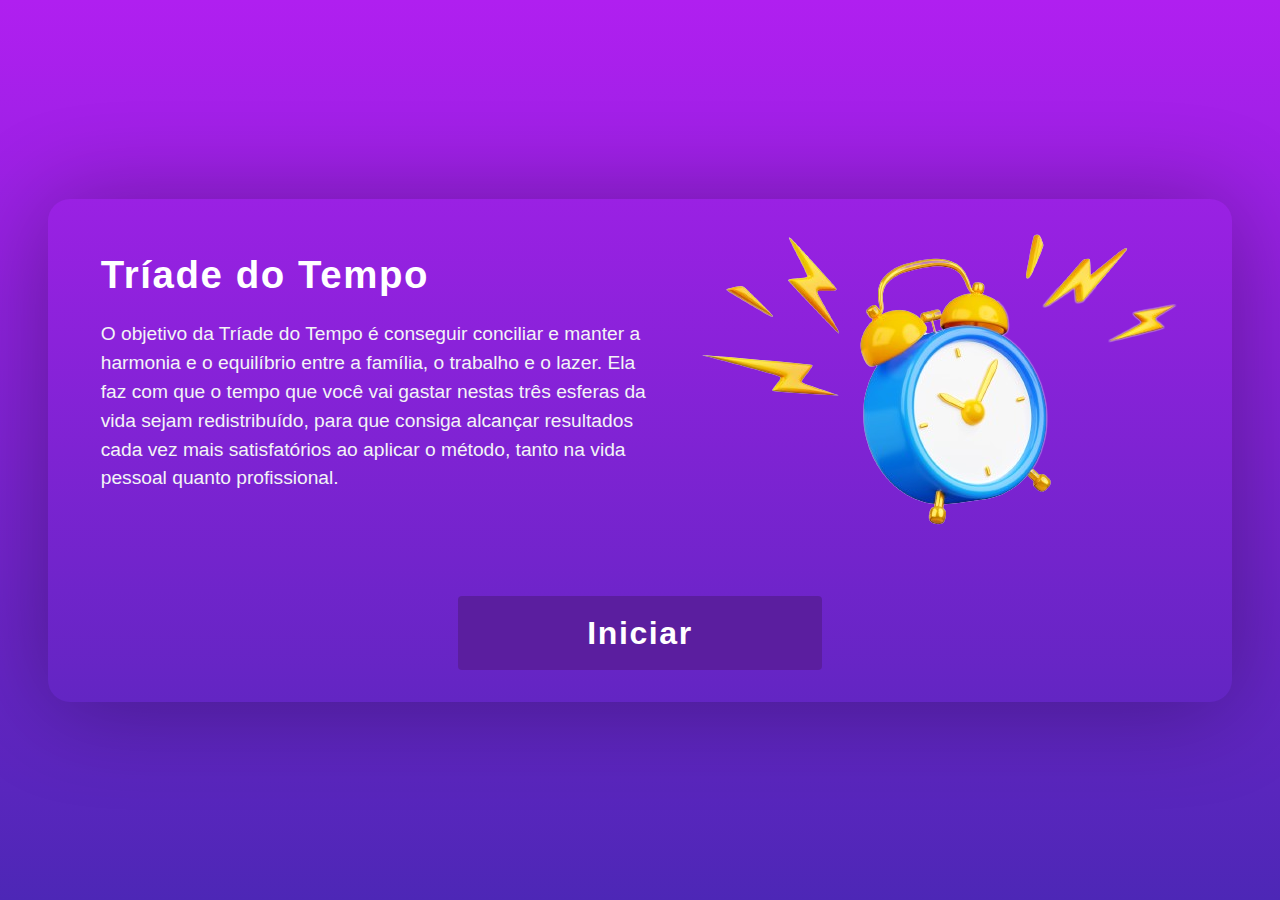
<file: index.html>
<!DOCTYPE html>
<html lang="pt-br">
<head>
 <meta charset="UTF-8">
 <meta name="viewport" content="width=device-width, initial-scale=1.0">
 <link rel="stylesheet" href="assets/style.css">
 <title>Triade do tempo</title>
</head>
<body>
  <div class="bg-fundo">

      <header>

        <div class="inicio">
          <div class="texto">
            <h1 class="text-teste">Tríade do Tempo</h1>
            <p>O objetivo da Tríade do Tempo é conseguir conciliar e manter a harmonia e o equilíbrio entre a família, o trabalho e o lazer. Ela faz com que o tempo que você vai gastar nestas três esferas da vida sejam redistribuído, para que consiga alcançar resultados cada vez mais satisfatórios ao aplicar o método, tanto na vida pessoal quanto profissional.</p>
          </div>
          <!-- <img src="./assets/img/relogio.jpg" /> -->
          <div class="image">
            <img src="./assets/img/relogio2.png" />
          </div>
        </div>

        <div class="box-btt">
          <a href="teste.html">
            <button
              class="transition-all  btt-iniciar"
            > <span>Iniciar</span>
            </button>
          </a>
        </div>
      </header>
  </div>
</div>
</body>
</html>
</file>
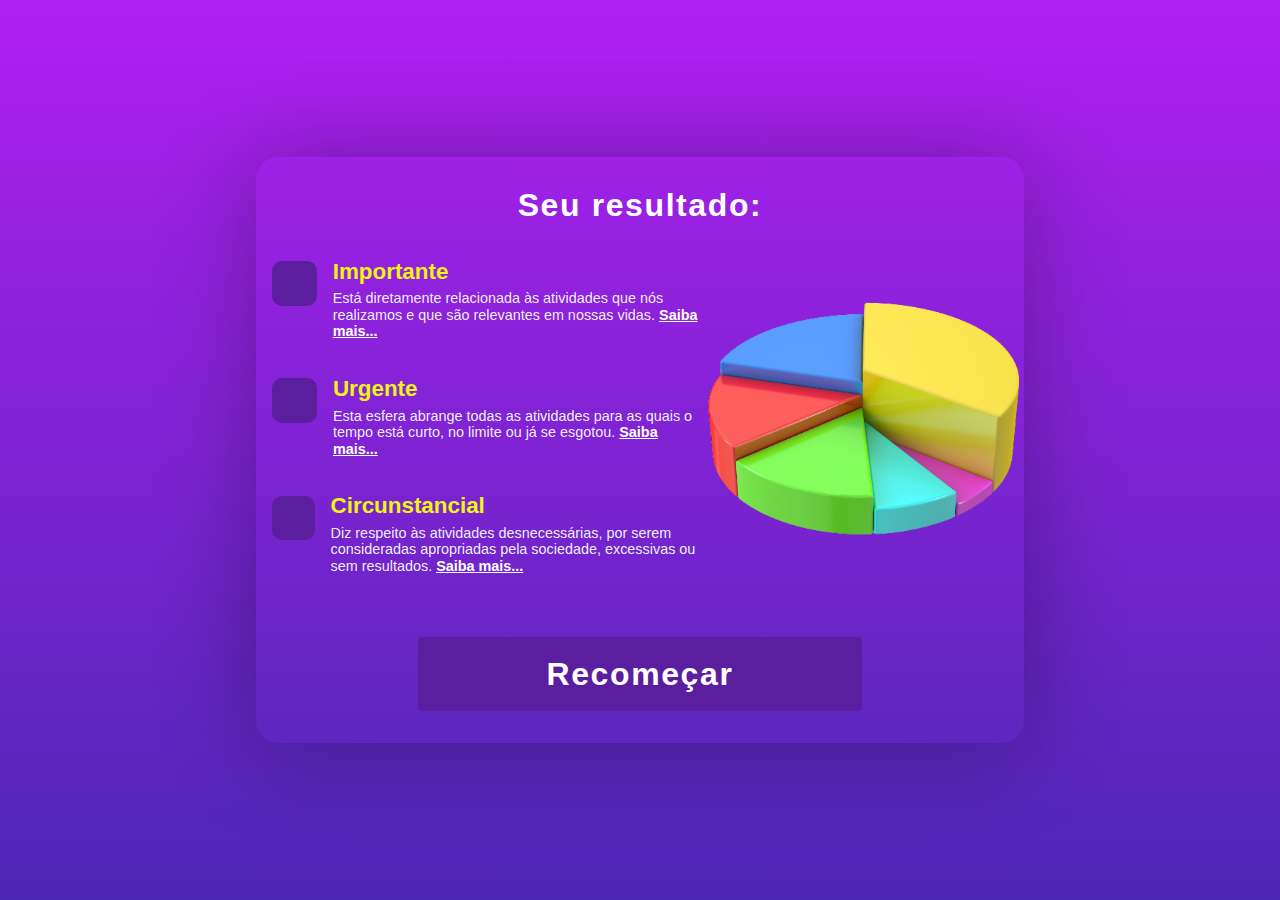
<file: resultado.html>
<!DOCTYPE html>
<html lang="pt-br">
  <head>
    <meta charset="UTF-8" />
    <meta http-equiv="X-UA-Compatible" content="IE=edge" />
    <meta name="viewport" content="width=device-width, initial-scale=1.0" />
    <link rel="stylesheet" href="assets/style.css" />
    <title>Resultado</title>
  </head>
  <body>
    <div class="bg-fundo">
      <div class="resultado">
        <span class="text-result">Seu resultado:</span>
        <div class="resposta">
          <div class="legenda">
            <div class="text">
              <span class="circulo" id="altA"></span>
              <div class="desc">
                <h2>Importante</h2>
                <p>
                  Está diretamente relacionada às atividades que nós realizamos
                  e que são relevantes em nossas vidas.
                  <a href="conjuntoA.html" target="_blank">Saiba mais... </a>
                </p>
              </div>
            </div>
            <div class="text">
              <span class="circulo" id="altB"></span>
              <div class="desc">
                <h2>Urgente</h2>
                <p>
                  Esta esfera abrange todas as atividades para as quais o tempo
                  está curto, no limite ou já se esgotou.
                  <a href="conjuntoA.html" target="_blank">Saiba mais... </a>
                </p>
              </div>
            </div>

            <div class="text">
              <span class="circulo" id="altC"></span>
              <div class="desc">
                <h2>Circunstancial</h2>
                <p>
                  Diz respeito às atividades desnecessárias, por serem
                  consideradas apropriadas pela sociedade, excessivas ou sem
                  resultados.
                  <a href="conjuntoA.html" target="_blank">Saiba mais... </a>
                </p>
              </div>
            </div>
          </div>
          <div class="grafico">
            <img src="assets/img/grafico.png" alt="" />
          </div>
        </div>
        <div class="box-btt">
          <a href="index.html">
            <button class="transition-all btt-iniciar">
              <span>Recomeçar</span>
            </button>
          </a>
        </div>
      </div>
    </div>

    <script>
      document.getElementById('altA').innerHTML = localStorage.getItem('exibeA')
      document.getElementById('altB').innerHTML = localStorage.getItem('exibeB')
      document.getElementById('altC').innerHTML = localStorage.getItem('exibeC')
    </script>
  </body>
</html>
</file>
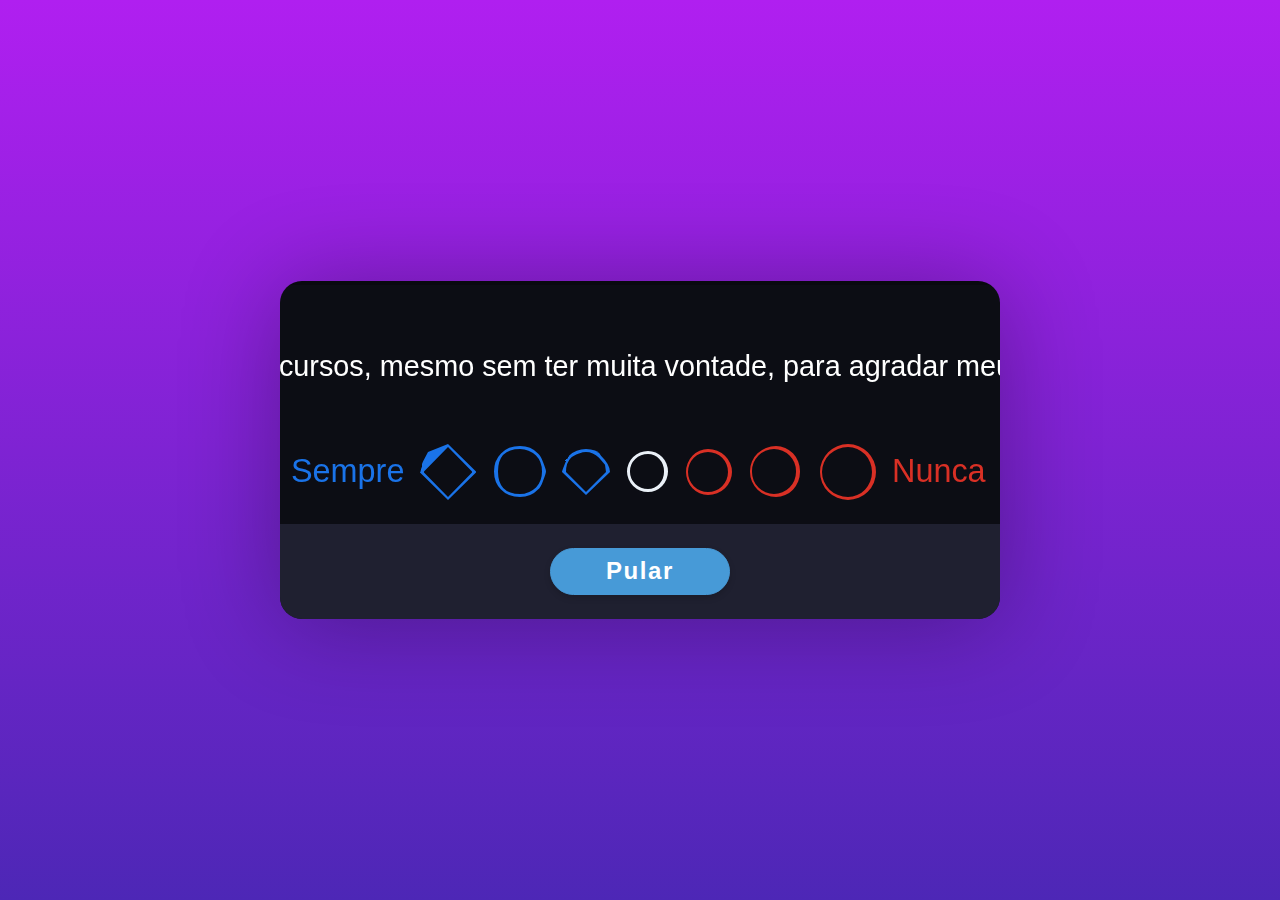
<file: teste.html>
<!DOCTYPE html>
<html lang="pt-br">
<head>
 <meta charset="UTF-8">
 <meta name="viewport" content="width=device-width, initial-scale=1.0">
 <link rel="stylesheet" href="assets/style.css">
 <link rel="stylesheet" href="assets/swiper-bundle.min.css" />

 <title>Teste</title>
</head>
<body>
 <div class="bg-fundo">
   <div class="quiz">
   <div class="swiper mySwiper">
    <form action ="resposta.php" method="post" id="form" class="swiper-wrapper">
      <div id="question1" class="swiper-slide conteudo"> 
          <div class="pergunta">
            <h2 class="text-pergunta"> Costumo ir a eventos, festas ou cursos, mesmo sem ter muita vontade, para agradar meu chefe meus amigos ou família. </h2>
          </div>
          <div class="options">
              <div class="caption text--positivo">Sempre</div>
              <div class="radios">
                  <label class="t-opcoes" for="um-um">
                    <input 
                    aria-label="I strongly agree" 
                    aria-busy="false" 
                    id="um-um" 
                    class="alt" 
                    name="alt1" 
                    type="radio" 
                    tabindex="-1" 
                    value="-3" >
                    <span class="radio-style size70 positivo "> </span>
                  </label>
                  <label class="t-opcoes" for="um-dois">
                    <input 
                    aria-label="I moderately agree" 
                    aria-busy="false" 
                    id="um-dois" 
                    class="alt" 
                    name="alt1"  
                    type="radio" 
                    tabindex="-1" 
                    value="-2" >
                    <span class="radio-style size56 positivo ">  </span>
                  </label>
                  <label class="t-opcoes" for="um-tres">
                    <input 
                    aria-label="I agree" 
                    aria-busy="false" 
                    id="um-tres" 
                    class="alt" 
                    name="alt1" 
                    type="radio" 
                    tabindex="-1" 
                    value="-1" >
                    <span class="radio-style size46 positivo "></span>
                  </label>
                  <label class="t-opcoes" for="um-quatro">
                    <input  
                    aria-label="I am not sure" 
                    aria-busy="false" 
                    data-focus-first="true" 
                    id="um-quatro" 
                    class="alt" 
                    name="alt1"  
                    type="radio" 
                    tabindex="0" 
                    value="0"  >
                    <span class="radio-style size36 neutro" >  </span>
                  </label>
                  <label class="t-opcoes" for="um-cinco">
                    <input 
                    aria-label="I disagree" 
                    aria-busy="false" 
                    id="um-cinco" 
                    class="alt" 
                    name="alt1" 
                    type="radio" 
                    tabindex="-1" 
                    value="1" >
                    <span class="radio-style size46 negativo" >  </span>
                  </label>
                  <label class="t-opcoes" for="um-seis">
                    <input 
                    aria-label="I moderately disagree" 
                    aria-busy="false" 
                    id="um-seis" 
                    class="alt" 
                    name="alt1" 
                    type="radio" 
                    tabindex="-1" 
                    value="2" >
                    <span class="radio-style size56 negativo" ></span>
                  </label>
                  <label class="t-opcoes" for="um-sete">
                    <input  
                    aria-label="I strongly disagree" 
                    aria-busy="false" 
                    id="um-sete" 
                    class="alt" 
                    name="alt1" 
                    type="radio" 
                    tabindex="-1" 
                    value="3"  
                    required="">
                    <span class="radio-style size70 negativo" > </span>
                  </label>
              </div>
              <div class="caption  text--negativo">Nunca</div>
              <div class="mobile">
                <div class="caption-mobile text--positivo">
                Sempre</div>
                <div class="caption-mobile  text--negativo">
                Nunca</div> 
              </div>
          </div>
      </div>
      <div id="question2" class="swiper-slide conteudo">
          <div class="pergunta">
            <h2 class="text-pergunta"> Não consigo realizar tudo que me propus fazer no dia e preciso fazer hora extra e levar trabalho para casa  Costumo ir a eventos, festas ou cursos, mesmo sem ter muita vontade, para agradar meu chefe meus amigos ou família. </h2>
          </div>
          <div class="options">
          <div class="caption text--positivo">Sempre</div>
          <div class="radios">
            <label class="t-opcoes" for="dois-um">
              <input 
              aria-label="I strongly agree" 
              aria-busy="false" 
              id="dois-um" 
              class="alt" 
              name="alt2" 
              type="radio" 
              tabindex="-1" 
              value="-3" >
              <span class="radio-style size70 positivo "> </span>
            </label>
            <label class="t-opcoes" for="dois-dois">
              <input 
              aria-label="I moderately agree" 
              aria-busy="false" 
              id="dois-dois" 
              class="alt" 
              name="alt2"  
              type="radio" 
              tabindex="-1" 
              value="-2" >
              <span class="radio-style size56 positivo ">  </span>
            </label>
            <label class="t-opcoes" for="dois-tres">
              <input 
              aria-label="I agree" 
              aria-busy="false" 
              id="dois-tres" 
              class="alt" 
              name="alt2" 
              type="radio" 
              tabindex="-1" 
              value="-1" >
              <span class="radio-style size46 positivo "></span>
            </label>
            <label class="t-opcoes" for="dois-quatro">
              <input  
              aria-label="I am not sure" 
              aria-busy="false" 
              data-focus-first="true" 
              id="dois-quatro" 
              class="alt" 
              name="alt2"  
              type="radio" 
              tabindex="0" 
              value="0"  >
              <span class="radio-style size36 neutro" >  </span>
            </label>
            <label class="t-opcoes" for="dois-cinco">
              <input 
              aria-label="I disagree" 
              aria-busy="false" 
              id="dois-cinco" 
              class="alt" 
              name="alt2" 
              type="radio" 
              tabindex="-1" 
              value="1" >
              <span class="radio-style size46 negativo" >  </span>
            </label>
            <label class="t-opcoes" for="dois-seis">
              <input 
              aria-label="I moderately disagree" 
              aria-busy="false" 
              id="dois-seis" 
              class="alt" 
              name="alt2" 
              type="radio" 
              tabindex="-1" 
              value="2" >
              <span class="radio-style size56 negativo" ></span>
            </label>
            <label class="t-opcoes" for="dois-sete">
              <input  
              aria-label="I strongly disagree" 
              aria-busy="false" 
              id="dois-sete" 
              class="alt" 
              name="alt2" 
              type="radio" 
              tabindex="-1" 
              value="3"  
              required="">
              <span class="radio-style size70 negativo" > </span>
            </label>
          </div>
          <div class="caption  text--negativo">Nunca</div>
          <div class="mobile">
            <div class="caption-mobile text--positivo">
            Sempre</div>
            <div class="caption-mobile  text--negativo">
            Nunca</div>
          </div>
          </div>
      </div>
      <div id="question3" class="swiper-slide conteudo">
          <div class="pergunta">
            <h2 class="text-pergunta"> Costumo ir a eventos, festas ou cursos, mesmo sem ter muita vontade, para agradar meu chefe meus amigos ou família. </h2>
          </div>
          <div class="options">
          <div  class="caption text--positivo">Sempre</div>
          <div class="radios">
            <label class="t-opcoes" for="tres-um">
              <input 
              aria-label="I strongly agree" 
              aria-busy="false" 
              id="tres-um" 
              class="alt" 
              name="alt3" 
              type="radio" 
              tabindex="-1" 
              value="-3" >
              <span class="radio-style size70 positivo "> </span>
            </label>
            <label class="t-opcoes" for="tres-dois">
              <input 
              aria-label="I moderately agree" 
              aria-busy="false" 
              id="tres-dois" 
              class="alt" 
              name="alt3"  
              type="radio" 
              tabindex="-1" 
              value="-2" >
              <span class="radio-style size56 positivo ">  </span>
            </label>
            <label class="t-opcoes" for="tres-tres">
              <input 
              aria-label="I agree" 
              aria-busy="false" 
              id="tres-tres" 
              class="alt" 
              name="alt3" 
              type="radio" 
              tabindex="-1" 
              value="-1" >
              <span class="radio-style size46 positivo "></span>
            </label>
            <label class="t-opcoes" for="tres-quatro">
              <input  
              aria-label="I am not sure" 
              aria-busy="false" 
              data-focus-first="true" 
              id="tres-quatro" 
              class="alt" 
              name="alt3"  
              type="radio" 
              tabindex="0" 
              value="0"  >
              <span class="radio-style size36 neutro" >  </span>
            </label>
            <label class="t-opcoes" for="tres-cinco">
              <input 
              aria-label="I disagree" 
              aria-busy="false" 
              id="tres-cinco" 
              class="alt" 
              name="alt3" 
              type="radio" 
              tabindex="-1" 
              value="1" >
              <span class="radio-style size46 negativo" >  </span>
            </label>
            <label class="t-opcoes" for="tres-seis">
              <input 
              aria-label="I moderately disagree" 
              aria-busy="false" 
              id="tres-seis" 
              class="alt" 
              name="alt3" 
              type="radio" 
              tabindex="-1" 
              value="2" >
              <span class="radio-style size56 negativo" ></span>
            </label>
            <label class="t-opcoes" for="tres-sete">
              <input  
              aria-label="I strongly disagree" 
              aria-busy="false" 
              id="tres-sete" 
              class="alt" 
              name="alt3" 
              type="radio" 
              tabindex="-1" 
              value="3"  
              required="">
              <span class="radio-style size70 negativo" > </span>
            </label>
          </div>
          <div class="caption  text--negativo">Nunca</div>
          <div class="mobile">
            <div class="caption-mobile text--positivo">
            Sempre</div>
            <div class="caption-mobile  text--negativo">
            Nunca</div>
          </div>
          </div>
      </div>
      <div id="question4" class="swiper-slide conteudo">
          <div class="pergunta">
            <h2 class="text-pergunta"> Não consigo realizar tudo que me propus fazer no dia e preciso fazer hora extra e levar trabalho para casa  </h2>
          </div>
          <div class="options">
          <div class="caption text--positivo">Sempre</div>
          <div class="radios">
            <label class="t-opcoes" for="quatro-um">
              <input 
              aria-label="I strongly agree" 
              aria-busy="false" 
              id="quatro-um" 
              class="alt" 
              name="alt4" 
              type="radio" 
              tabindex="-1" 
              value="-3" >
              <span class="radio-style size70 positivo "> </span>
            </label>
            <label class="t-opcoes" for="quatro-dois">
              <input 
              aria-label="I moderately agree" 
              aria-busy="false" 
              id="quatro-dois" 
              class="alt" 
              name="alt4"  
              type="radio" 
              tabindex="-1" 
              value="-2" >
              <span class="radio-style size56 positivo ">  </span>
            </label>
            <label class="t-opcoes" for="quatro-tres">
              <input 
              aria-label="I agree" 
              aria-busy="false" 
              id="quatro-tres" 
              class="alt" 
              name="alt4" 
              type="radio" 
              tabindex="-1" 
              value="-1" >
              <span class="radio-style size46 positivo "></span>
            </label>
            <label class="t-opcoes" for="quatro-quatro">
              <input  
              aria-label="I am not sure" 
              aria-busy="false" 
              data-focus-first="true" 
              id="quatro-quatro" 
              class="alt" 
              name="alt4"  
              type="radio" 
              tabindex="0" 
              value="0"  >
              <span class="radio-style size36 neutro" >  </span>
            </label>
            <label class="t-opcoes" for="quatro-cinco">
              <input 
              aria-label="I disagree" 
              aria-busy="false" 
              id="quatro-cinco" 
              class="alt" 
              name="alt4" 
              type="radio" 
              tabindex="-1" 
              value="1" >
              <span class="radio-style size46 negativo" >  </span>
            </label>
            <label class="t-opcoes" for="quatro-seis">
              <input 
              aria-label="I moderately disagree" 
              aria-busy="false" 
              id="quatro-seis" 
              class="alt" 
              name="alt4" 
              type="radio" 
              tabindex="-1"
               value="2" >
              <span class="radio-style size56 negativo" ></span>
            </label>
            <label class="t-opcoes" for="quatro-sete">
              <input  
              aria-label="I strongly disagree" 
              aria-busy="false" 
              id="quatro-sete" 
              class="alt" 
              name="alt4" 
              type="radio" 
              tabindex="-1" 
              value="3"  
              required="">
              <span class="radio-style size70 negativo" > </span>
            </label>
          </div>
          <div class="caption  text--negativo">Nunca</div>
          <div class="mobile">
            <div class="caption-mobile text--positivo">
            Sempre</div>
            <div class="caption-mobile  text--negativo">
            Nunca</div>
          </div>
          </div>
      </div>
      <div id="question5" class="swiper-slide conteudo">
          <div class="pergunta">
            <h2 class="text-pergunta"> Não consigo realizar tudo que me propus fazer no dia e preciso fazer hora extra e levar trabalho para casa  </h2>
          </div>
          <div class="options">
          <div class="caption text--positivo">Sempre</div>
          <div class="radios">
            <label class="t-opcoes" for="cinco-um">
              <input 
              aria-label="I strongly agree" 
              aria-busy="false" 
              id="cinco-um" 
              class="alt" 
              name="alt5" 
              type="radio" 
              tabindex="-1" 
              value="-3" >
              <span class="radio-style size70 positivo "> </span>
            </label>
            <label class="t-opcoes" for="cinco-dois">
              <input 
              aria-label="I moderately agree" 
              aria-busy="false" 
              id="cinco-dois" 
              class="alt" 
              name="alt5"  
              type="radio" 
              tabindex="-1" 
              value="-2" >
              <span class="radio-style size56 positivo ">  </span>
            </label>
            <label class="t-opcoes" for="cinco-tres">
              <input 
              aria-label="I agree" 
              aria-busy="false" 
              id="cinco-tres" 
              class="alt" 
              name="alt5" 
              type="radio" 
              tabindex="-1" 
              value="-1" >
              <span class="radio-style size46 positivo "></span>
            </label>
            <label class="t-opcoes" for="cinco-quatro">
              <input  
              aria-label="I am not sure" 
              aria-busy="false" 
              data-focus-first="true" 
              id="cinco-quatro" 
              class="alt" 
              name="alt5"  
              type="radio" 
              tabindex="0" 
              value="0"  >
              <span class="radio-style size36 neutro" >  </span>
            </label>
            <label class="t-opcoes" for="cinco-cinco">
              <input 
              aria-label="I disagree" 
              aria-busy="false" 
              id="cinco-cinco" 
              class="alt" 
              name="alt5" 
              type="radio" 
              tabindex="-1" 
              value="1" >
              <span class="radio-style size46 negativo" >  </span>
            </label>
            <label class="t-opcoes" for="cinco-seis">
              <input 
              aria-label="I moderately disagree" 
              aria-busy="false" 
              id="cinco-seis" 
              class="alt" 
              name="alt5" 
              type="radio" 
              tabindex="-1" 
              value="2" >
              <span class="radio-style size56 negativo" ></span>
            </label>
            <label class="t-opcoes" for="cinco-sete">
              <input  
              aria-label="I strongly disagree" 
              aria-busy="false" 
              id="cinco-sete" 
              class="alt" 
              name="alt5" 
              type="radio" 
              tabindex="-1" 
              value="3"  
              required="">
              <span class="radio-style size70 negativo" > </span>
            </label>
          </div>
          <div class="caption  text--negativo">Nunca</div>
          <div class="mobile">
            <div class="caption-mobile text--positivo">
            Sempre</div>
            <div class="caption-mobile  text--negativo">
            Nunca</div>
          </div>
          </div>
      </div>
    </form>


    <div class="group-btt">
      <button class="swiper-button-prev btt "><span>Voltar</span>
      </button>
      <button class="swiper-button-next btt ">Pular
      </button>
      <a href="resultado.html" class="result disagree"><input  type="button" id="btn" value="Resultado" class="btt "></a>
     
    </div>
    
    </button>
    <div class="swiper-pagination "></div>
    </div>
   </div>
 </div>

 
</div>
 <script src="assets/script.js"></script>
 <script src="https://cdn.jsdelivr.net/npm/swiper@10/swiper-bundle.min.js"></script>

  <script>
    var swiper = new Swiper(".mySwiper", {
      pagination: {
        el: ".swiper-pagination",
        type: "progressbar",
      },
      navigation: {
        nextEl: ".swiper-button-next",
        prevEl: ".swiper-button-prev",
      },
    });
  </script>
</body>
</html>
</file>
<file: assets/style.css>
:root {
  --purble01: #5a067e;
  --purble02: #5b1e9f;
  --purble03: #4d27b6;
  --purble04: #a617d1;
  --purble05: #b01ff0;
  --blue01: #3484c8;
  --blue02: #1a98c6;
  --blue03: #479ad7;
  --blue04: #4489ba;
  --blue05: #007bff;
  --blue06: #1a73e8;
  --blue07: #0069d9;/* #0062cc */
  --yellow01: #f0f414;
  --yellow02: #f2b705;
  --yellow03: #ca9700;
  --while: #ffffffff;
  --while2: #f2f8fff7;
  --Gray: #f3f4f6;
  --Grey: #576071;
  --black: #000;
  --black1: #0c0d14;
  --black2: #212233e6;
  --neutro: #343c4b;
  --positivo: #1a73e8; /*  #33a474; */
  --negativo: #d93025; /*  #88619a; */
  --font-family-padrão: 'Open Sans', 'Helvetica Neue', Arial;
}

html,
body {
  margin: 0;
  padding: 0;
  box-sizing: border-box;
}

body {
  height: 100vh;
  width: 100vw;
  font-family: Helvetica Neue, Helvetica, Arial, sans-serif;
  font-size: 16px;
}
.bg-fundo {
  position: relative;
  z-index: 1;
  background: linear-gradient(to top, var(--purble03), var(--purble05));
  background-size: cover;
  height: 100vh;
  width: 100vw;
  display: flex;
  align-items: center;
  justify-content: center;
}

/* HEADER------------------------------------------------------------------------ */
header {
  box-shadow: 0px 5px 99px #0000004e;
  background: transparent;
  border-radius: 22px;
  display: flex;
  flex-direction: column;
  align-items: center;
  justify-content: center;
}
.inicio {
  border-radius: 22px;
  width: 70rem;
  display: flex;
  flex-direction: row;
  /* align-items: center; */
  justify-content: space-around;
  padding: 2rem;
}
.texto {
  max-width: 35rem;
  width: auto;
}
.texto h1 {
  color: var(--while);
  font-size: 2.4rem;
  font-weight: 600;
  font-family: var(--font-family-padrão);
  line-height: 1;
  letter-spacing: 0.1rem;
}
.texto p {
  color: var(--Gray);
  font-size: 1.2rem;
  font-weight: 400;
  font-family: var(--font-family-padrão);
  line-height: 1.5;
  letter-spacing: 0rem;
}
.image {
  width: fit-content;
}
.box-btt {
  width: 100%;
  display: flex;
  align-items: center;
  justify-content: center;
  padding: 2rem 0;
}
.btt-iniciar {
  background: var(--purble02);
  color: var(--while);
  border: transparent 1px solid;
  border-radius: 0.25rem;
  font-size: 2em;
  font-weight: 700;
  font-stretch: extra-expanded;
  letter-spacing: 0.1rem;
  line-height: 1.5;
  text-transform: capitalize;
  padding: 0.75rem 8rem 0.75rem 8rem;
}
.btt-iniciar:hover {
  background-color: var(--while);
  color: var(--purble02);
}
.btt-iniciar:active {
  padding: 0.75rem 8rem 0.75rem 8rem;
  transform: translateY(5px);
}
.transition-all {
  transition-property: all;
  transition-timing-function: cubic-bezier(0.4, 0, 0.2, 1);
  transition-duration: 0.15s;
}
/* RESULTADO--------------------------------------------------------------------- */
.resultado {
  box-shadow: 0px 5px 99px #0000004e;
  background: transparent;
  border-radius: 22px;
  width: 60%;
  align-items: center;
  justify-content: center;
  display: flex;
  flex-direction: column;
  padding-top: 2rem;
}
.resultado .text-result {
  color: var(--while);
  font-size: 2rem;
  font-weight: 600;
  font-family: var(--font-family-padrão);
  line-height: 1;
  margin-bottom: 1rem;
  letter-spacing: 0.1rem;
}
.resposta {
  width: 100%;
  display: flex;
  flex-direction: row;
  align-items: center;
  justify-content: space-around;
}
.text {
  max-width: 28rem;
}
.legenda .text {
  display: flex;
  /* align-items: center; */
  margin: 1rem 0;
}
.legenda .text .circulo {
  color: var(--while);
  font-size: 1.2rem;
  font-weight: 600;
  line-height: 0;
}
.circulo {
  border-radius: 10px;
  display: flex;
  align-items: center;
  justify-content: center;
  width: 1.6rem;
  height: 1.6rem;
  margin: 0.5rem 1rem;
  padding: 0.6rem 1rem;
  background-color: var(--purble02);
}
.legenda .text .desc h2 {
  color: var(--yellow01);
  font-size: 1.4rem;
  font-weight: 600;
  line-height: 0;
}
.legenda .text .desc p {
  color: var(--while2);
  font-size: 0.9rem;
  font-weight: 400;
  line-height: 1.15;
}
.legenda .text .desc p a {
  color: var(--while);
  font-weight: 600;
}

.grafico {
  width: 20rem;
  height: auto;
}
.grafico img {
  width: 100%;
  height: 100%;
}
/* QUIZ----------------------------------------------------------------------------*/
.quiz {
  box-shadow: 0px 5px 99px #0000004e;
  background: transparent;
  border-radius: 22px;
  overflow: auto;
  overflow-x: hidden;
  width: 40rem;
  display: flex;
  align-items: center;
  justify-content: center;
  margin: auto;
}
.swiper {
  background: var(--black1);
  display: flex;
  align-items: center;
  justify-content: center;
  margin: auto;
}
.swiper-slide {
  background: transparents;
  text-align: center;
  font-size: 18px;
  display: flex;
  justify-content: center;
  align-items: center;
}
.conteudo {
  display: flex;
  flex-direction: column;
  justify-content: center;
  align-items: center;
  margin: auto;
  padding: 1rem 0;
}

/*---BUT0ONS----------------------------------------------------------------------*/

.group-btt {
  background-color: var(--black2);
  display: flex;
  align-items: center;
  justify-content: space-around;
  padding: 1.5rem;
}
.btt {
  /* background-color: var(--cor05); */
  color: var(--while);
  box-shadow: 0px 3px 6px #00000029;
  background-color:  var(--blue03);
  border: 1px solid var(--blue03);
  border-radius: 30px;
  width: 180px;
  padding: 0.3rem 1.4rem 0.3rem 1.4rem;
  z-index: 10;
  transition: color 0.15s ease-in-out, background-color 0.15s ease-in-out,
    border-color 0.15s ease-in-out, box-shadow 0.15s ease-in-out;
    line-height: 1.5;
  font-weight: 600;
  font-size: 1.5rem;
  letter-spacing: 0.1rem;
}
.btt:hover {
  color: #fff;
  background-color: var(--blue06);
  border-color: var(--blue06);
}

.swiper-button-prev,
.swiper-button-next,
.result {
  position: relative;
  margin: auto;
  display: flex;
  align-items: center;
  justify-content: center;
  text-decoration: none;
  cursor: pointer;
}

.disagree {
  display: none;
}

/*---QUESTÕES----------------------------------------------------------------------*/
.text-pergunta {
  padding: 1.5rem;
  color: var(--while);
  line-height: 1.5;
  text-align: center;
  font-size: 1.8rem;
  font-weight: 500;
  font-family: var(--font-family-padrão);
}
.caption {
  font-size: 1.8em;
  font-family: var(--font-family-padrão);
  /* font-weight: 600; */
  letter-spacing: 0;
  line-height: normal;
}
.text--positivo {
  color: var(--positivo);
}
.text--negativo {
  color: var(--negativo);
}
.options {
  display: flex;
  flex-direction: row;
  /* width: 100%; */
  align-items: center;
  justify-content: center;
  padding: 0.5rem 0;
}
.radios {
  flex-basis: 400px;
  flex: 0 0 455px;
  margin: 0 50px;
  display: flex;
  align-items: center;
  justify-content: space-between;
}
.options label {
  position: relative;
}
input[type='radio'] {
  cursor: pointer;
  display: none;
  position: absolute;
  /*opacity: 0;*/
  /*display: block;*/
}
.options .radios .positivo {
  border: solid 1px var(--positivo);
}
.options .radios .positivo:hover,
input:checked ~ .positivo {
  background-color: var(--positivo);
  border-color: var(--positivo);
}
.options .radios .neutro {
  border: solid 1px var(--while2);
}
.options .radios .neutro:hover,
input:checked ~ .neutro {
  background-color:  var(--while2);
  border-color:  var(--while2);
}
.options .radios .negativo {
  border: solid 1px var(--negativo);
}
.options .radios .negativo:hover,
input:checked ~ .negativo {
  background-color: var(--negativo);
  border-color: var(--negativo);
}
.options .radios .size70 {
  height: 50px;
  width: 50px;
}
.options .radios .size56 {
  height: 45px;
  width: 45px;
}
.options .radios .size46 {
  height: 40px;
  width: 40px;
}
.options .radios .size36 {
  height: 35px;
  width: 35px;
}
.options .radios .radio-style {
  border-radius: 50%;
  /* vertical-align: middle; */
  border-width: 3px;
  border-style: solid;
  display: block;
  cursor: pointer;
  display: flex;
  flex-wrap: wrap;
  align-items: self-start;
}

/*---RESPONSIVIDADE----------------------------------------------------------------------*/

@media (min-width: 0px) {
  .quiz {
    width: calc(100vw - 4rem);
  }
  .pergunta {
    font-size: 18px;
  }
  .radios {
    margin: 0 1rem;
  }
  .caption {
    display: none;
  }
  .mobile {
    display: flex;
    flex-direction: row;
    justify-content: space-between;
    margin: 0.5rem 1rem;
  }
  .options {
    display: inline;
  }
}
@media (min-width: 450px) {
  .quiz {
    width: calc(100vw - 10rem);
  }
  .pergunta {
    font-size: 18px;
  }
  .radios {
    margin: 0 1.4rem;
  }

  .mobile {
    display: flex;
    flex-direction: row;
    justify-content: space-between;
    margin: 0.5rem 1.4rem;
  }
}
@media (min-width: 670px) {
  .quiz {
    width: calc(100vw - 12rem);
  }
  .pergunta {
    font-size: 18px;
  }
  .radios {
    margin: 0 5rem;
  }

  .mobile {
    display: flex;
    flex-direction: row;
    justify-content: space-between;
    margin: 0.5rem 5rem;
  }
}
@media (min-width: 830px) {
  .quiz {
    width: 30rem;
  }
  .pergunta {
    font-size: 18px;
  }
  .radios {
    margin: 0 4rem;
  }
  .mobile {
    display: flex;
    flex-direction: row;
    justify-content: space-between;
    margin: 0.5rem 4rem;
  }
}

@media (min-width: 900px) {
  .quiz {
    width: 40rem;
  }
  .pergunta {
    font-size: 1rem;
  }
  .radios {
    margin: 0 1rem;
  }
  .caption {
    display: block;
  }
  .options {
    display: flex;
  }
  .mobile,
  .caption-mobile {
    display: none;
  }
  .resultado {
    width: 80%;
  }
}
@media (min-width: 1250px) {
  .quiz {
    width: 45rem;
  }
  .pergunta {
    font-size: 1.2rem;
  }
  .resultado {
    width: 60%;
  }
}
@media (min-width: 1450px) {
  .quiz {
    width: 50rem;
  }
  .pergunta {
    font-size: 1.2rem;
  }
}
@media (min-width: 1600px) {
  .quiz {
    width: 60rem;
  }
  .pergunta {
    font-size: 1.6rem;
  }
}
@media (min-width: 1900px) {
  .quiz {
    width: 70rem;
  }
  .pergunta {
    font-size: 2rem;
  }
}
</file>
